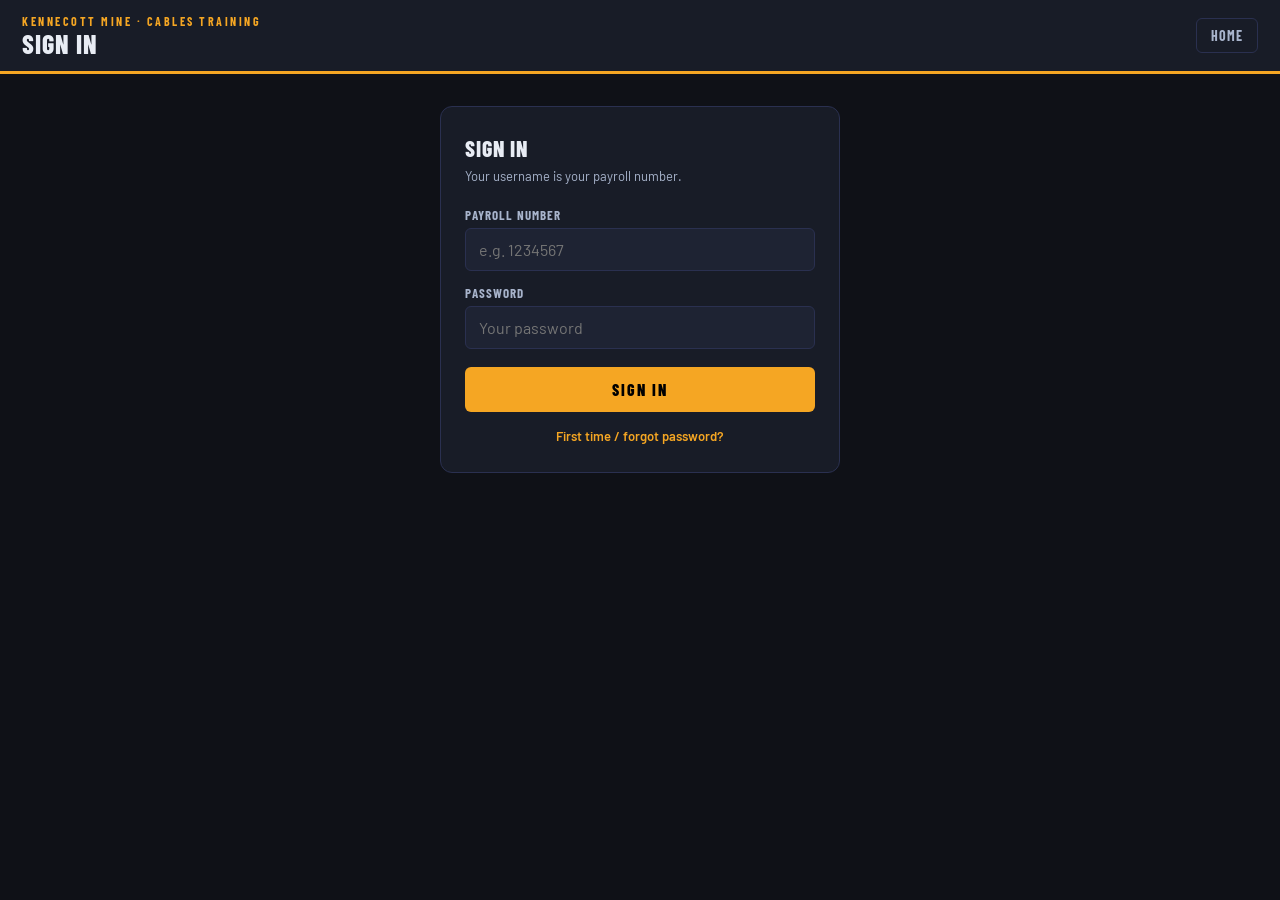
<file: index.html>
<!DOCTYPE html>
<html lang="en">
<head>
  <meta charset="UTF-8">
  <meta name="viewport" content="width=device-width, initial-scale=1.0, maximum-scale=1.0">
  <title>Cables Training</title>
  <link href="https://fonts.googleapis.com/css2?family=Barlow+Condensed:wght@400;600;700;800&family=Barlow:wght@400;500;600&display=swap" rel="stylesheet">
  <link rel="stylesheet" href="/header.css">
  <script src="/icons.js"></script>
  <script src="/header.js" defer></script>
  <link rel="icon" type="image/png" href="/favicon.png">
  <meta name="theme-color" content="#f5a623">
  <style>
    :root { --bg:#0f1117; --surface:#181c27; --card:#1e2333; --border:#2a3050; --accent:#f5a623; --text:#e8ecf4; --muted:#a8b4cc; }
    * { box-sizing:border-box; margin:0; padding:0; }
    body { background:var(--bg); color:var(--text); font-family:'Barlow',sans-serif; min-height:100vh; }
    header { background:var(--surface); border-bottom:3px solid var(--accent); padding:14px 18px 12px; }
    .badge { font-family:'Barlow Condensed',sans-serif; font-size:13px; font-weight:700; letter-spacing:3px; color:var(--accent); text-transform:uppercase; margin-bottom:3px; }
    header h1 { font-family:'Barlow Condensed',sans-serif; font-size:26px; font-weight:800; letter-spacing:1px; text-transform:uppercase; line-height:1; }
    .wrap { max-width:860px; margin:0 auto; padding:28px 18px; }
    .section-label { font-family:'Barlow Condensed',sans-serif; font-size:13px; font-weight:700; letter-spacing:2px; color:var(--muted); text-transform:uppercase; margin-bottom:14px; }
    .section-label + .section-label { margin-top:32px; }
    .tiles { display:grid; grid-template-columns:repeat(auto-fill,minmax(220px,1fr)); gap:14px; margin-bottom:28px; }
    .tile { display:flex; align-items:center; gap:16px; background:var(--card); border:1.5px solid var(--border); border-radius:12px; padding:22px 20px; text-decoration:none; color:var(--text); cursor:pointer; transition:border-color .15s, transform .1s; }
    .tile:hover { border-color:var(--accent); }
    .tile:active { transform:scale(.99); }
    .tile.soon { opacity:.5; cursor:default; }
    .tile.soon:hover { border-color:var(--border); }
    .tile-icon { width:46px; height:46px; border-radius:10px; display:flex; align-items:center; justify-content:center; background:rgba(245,166,35,.13); color:var(--accent); flex-shrink:0; }
    .tile-icon svg { width:24px; height:24px; }
    .tile-label { font-family:'Barlow Condensed',sans-serif; font-size:21px; font-weight:800; letter-spacing:1px; text-transform:uppercase; line-height:1; }
    .tile-sub { font-size:14px; color:var(--muted); margin-top:4px; }
  </style>
</head>
<body style="visibility:hidden">
<header>
  <div class="badge">Kennecott Mine · Cables Training</div>
  <h1>Cables Training</h1>
</header>

<div class="wrap">
  <div class="section-label">Training</div>
  <div class="tiles">
    <a class="tile" href="training.html">
      <div class="tile-icon"><span data-icon="book"></span></div>
      <div>
        <div class="tile-label">Training Material</div>
        <div class="tile-sub">Cable handling procedures</div>
      </div>
    </a>
  </div>

  <div class="section-label">Reporting</div>
  <div class="tiles">
    <a class="tile" href="damage-report.html">
      <div class="tile-icon"><span data-icon="bolt"></span></div>
      <div>
        <div class="tile-label">Damage Reports</div>
        <div class="tile-sub">Log &amp; track cable damage</div>
      </div>
    </a>
    <a class="tile" id="manageTile" href="manage.html" style="display:none">
      <div class="tile-icon"><span data-icon="tool"></span></div>
      <div>
        <div class="tile-label">Management</div>
        <div class="tile-sub">All reports &amp; analytics</div>
      </div>
    </a>
  </div>
</div>

<script>
(async function () {
  var EXP_MS = 30 * 24 * 60 * 60 * 1000;
  var token = localStorage.getItem('kt_token');

  function reveal(perm) {
    perm = perm || {};
    var sa = perm.superadmin || perm.admin;
    var cb = perm.cables || {};
    function show(id, on) { var t = document.getElementById(id); if (t) t.style.display = on ? '' : 'none'; }
    show('manageTile', !!(sa || cb.manage));
    document.body.style.visibility = 'visible';
  }
  function deny() {
    localStorage.removeItem('cb_ok'); localStorage.removeItem('cb_ok_exp');
    window.location.replace('signin.html');
  }
  if (!token) return deny();
  try {
    var r = await fetch('https://www.kennecotttrainers.com/auth/me', { headers: { Authorization: 'Bearer ' + token } });
    if (r.ok) {
      var p = (await r.json()).permissions || {};
      if (p.superadmin || p.admin || (p.cables && p.cables.access)) {
        localStorage.setItem('cb_ok', '1');
        localStorage.setItem('cb_ok_exp', Date.now() + EXP_MS);
        localStorage.setItem('cb_perm', JSON.stringify(p));
        return reveal(p);
      }
      return deny();
    }
    if (r.status === 401 || r.status === 403) return deny();
    throw new Error('offline');
  } catch (e) {
    var ok = localStorage.getItem('cb_ok') === '1';
    var exp = parseInt(localStorage.getItem('cb_ok_exp') || '0', 10);
    if (ok && Date.now() < exp) {
      try { reveal(JSON.parse(localStorage.getItem('cb_perm') || '{}')); } catch (_) { reveal({}); }
    } else { deny(); }
  }
})();
</script>
</body>
</html>
</file>
<file: header.css>
/* Unified Kennecott header — matches the www.kennecotttrainers.com portal header.
   Kicker + screen title on the left; user name/role, avatar -> profile panel,
   Home, and Log Out on the right. Paired with /header.js.
   Uses var() with fallbacks so it works regardless of each page's theme. */

.app-header { background:var(--surface,#181c27); border-bottom:3px solid var(--accent,#f5a623); padding:14px 22px; display:flex; align-items:center; justify-content:space-between; gap:14px; flex-wrap:wrap; font-family:'Barlow',sans-serif; }
.app-header .brand-row { display:flex; align-items:center; gap:14px; min-width:0; }
.app-header .kicker { font-size:12px; letter-spacing:2.5px; text-transform:uppercase; color:var(--accent,#f5a623); font-family:'Barlow Condensed',sans-serif; font-weight:700; margin-bottom:3px; white-space:nowrap; }
.app-header .screen-title { font-family:'Barlow Condensed',sans-serif; font-size:26px; font-weight:800; letter-spacing:1px; text-transform:uppercase; line-height:1; color:var(--text,#e8ecf4); }

.app-header .user-row { display:flex; align-items:center; gap:12px; flex-shrink:0; }
.app-header .user-info { text-align:right; line-height:1.25; }
.app-header .user-name { font-size:13px; font-weight:600; color:var(--text,#e8ecf4); }
.app-header .user-role-lbl { font-size:12.5px; color:var(--muted,#a8b4cc); }

.app-header .avatar-wrap { position:relative; }
.app-header .avatar { width:36px; height:36px; border-radius:50%; background:rgba(245,166,35,.15); color:var(--accent,#f5a623); display:flex; align-items:center; justify-content:center; font-size:13px; font-weight:700; font-family:'Barlow Condensed',sans-serif; flex-shrink:0; cursor:pointer; transition:background .15s; }
.app-header .avatar:hover { background:rgba(245,166,35,.28); }

.app-header .hdr-btn { font-family:'Barlow Condensed',sans-serif; font-size:14px; font-weight:700; letter-spacing:1px; text-transform:uppercase; color:var(--muted,#a8b4cc); background:none; border:1.5px solid var(--border,#2a3050); border-radius:6px; padding:8px 14px; cursor:pointer; transition:all .15s; text-decoration:none; display:inline-flex; align-items:center; gap:6px; white-space:nowrap; }
.app-header .hdr-btn:hover { color:var(--text,#e8ecf4); border-color:var(--muted,#a8b4cc); }

.profile-panel { position:absolute; top:calc(100% + 10px); right:0; width:300px; background:var(--surface,#181c27); border:1.5px solid var(--border,#2a3050); border-radius:14px; box-shadow:0 8px 32px rgba(0,0,0,.55); z-index:300; overflow:hidden; text-align:left; }
.profile-panel .pp-head { display:flex; align-items:center; justify-content:space-between; padding:14px 16px 10px; border-bottom:1px solid var(--border,#2a3050); }
.profile-panel .pp-title { font-family:'Barlow Condensed',sans-serif; font-size:16px; font-weight:800; letter-spacing:.5px; text-transform:uppercase; color:var(--text,#e8ecf4); }
.profile-panel .pp-close { background:none; border:none; color:var(--muted,#a8b4cc); cursor:pointer; font-size:18px; line-height:1; padding:0 2px; }
.profile-panel .pp-close:hover { color:var(--text,#e8ecf4); }
.profile-panel .pp-display-name { padding:10px 16px 8px; font-size:14px; font-weight:600; color:var(--muted,#a8b4cc); border-bottom:1px solid var(--border,#2a3050); }
.profile-panel .pp-section { padding:14px 16px; display:flex; flex-direction:column; gap:6px; }
.profile-panel .pp-section + .pp-section { border-top:1px solid var(--border,#2a3050); }
.profile-panel .pp-section-title { font-family:'Barlow Condensed',sans-serif; font-size:13px; font-weight:700; letter-spacing:1px; text-transform:uppercase; color:var(--muted,#a8b4cc); margin-bottom:4px; }
.profile-panel .pp-label { font-size:13px; color:var(--muted,#a8b4cc); }
.profile-panel .pp-input { background:var(--card,#1e2333); border:1.5px solid var(--border,#2a3050); border-radius:7px; color:var(--text,#e8ecf4); font-family:'Barlow',sans-serif; font-size:14px; padding:8px 10px; outline:none; width:100%; }
.profile-panel .pp-input:focus { border-color:var(--accent,#f5a623); }
.profile-panel .pp-btn { margin-top:6px; font-family:'Barlow Condensed',sans-serif; font-size:13px; font-weight:800; letter-spacing:1px; text-transform:uppercase; background:var(--accent,#f5a623); color:#000; border:none; border-radius:7px; padding:9px 16px; cursor:pointer; align-self:flex-end; }
.profile-panel .pp-btn:disabled { opacity:.5; cursor:default; }
.profile-panel .pp-status { font-size:13px; min-height:16px; }
.profile-panel .pp-status.ok { color:#22c55e; }
.profile-panel .pp-status.err { color:#ef4444; }

@media (max-width:560px) {
  .app-header { padding:12px 16px; }
  .app-header .screen-title { font-size:20px; }
  .app-header .user-info { display:none; }
  .profile-panel { width:270px; }
}
</file>
